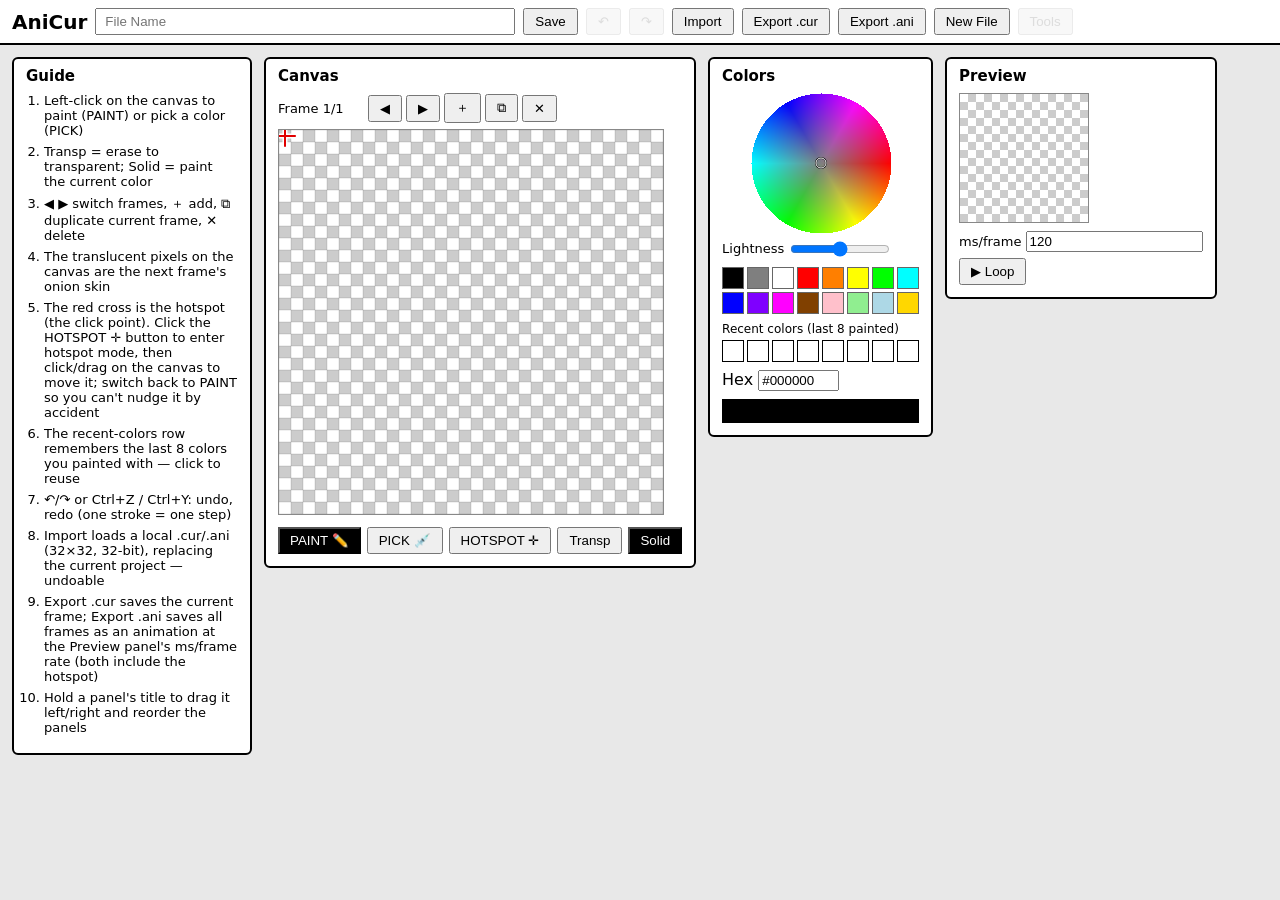
<file: AniCur/index.html>
<!DOCTYPE html>
<html lang="en">
<head>
<meta charset="UTF-8" />
<meta name="viewport" content="width=device-width, initial-scale=1.0" />
<title>AniCur — DIY Animated Cursor Editor</title>
<link rel="stylesheet" href="css/style.css" />
</head>
<body>
  <!-- Top bar: matches the sketch's File Name / Save / New File / Tools -->
  <header id="topbar">
    <span class="logo">AniCur</span>
    <input id="project-name" type="text" placeholder="File Name" />
    <button id="btn-save" title="Save to browser localStorage">Save</button>
    <button id="btn-undo" title="Undo (Ctrl+Z)" disabled>↶</button>
    <button id="btn-redo" title="Redo (Ctrl+Y)" disabled>↷</button>
    <button id="btn-import" title="Import a local .cur / .ani (replaces the current project)">Import</button>
    <input id="import-file" type="file" accept=".cur,.ani" hidden />
    <button id="btn-export" title="Export the current frame as a .cur file">Export .cur</button>
    <button id="btn-export-ani" title="Export all frames as a .ani animated cursor">Export .ani</button>
    <button id="btn-new">New File</button>
    <button id="btn-tools" disabled title="Coming later">Tools</button>
  </header>

  <main id="panels">
    <!-- Guide panel -->
    <section class="panel" id="panel-guide">
      <h2>Guide</h2>
      <ol>
        <li>Left-click on the canvas to paint (PAINT) or pick a color (PICK)</li>
        <li>Transp = erase to transparent; Solid = paint the current color</li>
        <li>◀ ▶ switch frames, ＋ add, ⧉ duplicate current frame, ✕ delete</li>
        <li>The translucent pixels on the canvas are the next frame's onion skin</li>
        <li>The red cross is the hotspot (the click point). Click the HOTSPOT ✛
            button to enter hotspot mode, then click/drag on the canvas to move it;
            switch back to PAINT so you can't nudge it by accident</li>
        <li>The recent-colors row remembers the last 8 colors you painted with — click to reuse</li>
        <li>↶/↷ or Ctrl+Z / Ctrl+Y: undo, redo (one stroke = one step)</li>
        <li>Import loads a local .cur/.ani (32×32, 32-bit), replacing the
            current project — undoable</li>
        <li>Export .cur saves the current frame; Export .ani saves all frames
            as an animation at the Preview panel's ms/frame rate (both include the hotspot)</li>
        <li>Hold a panel's title to drag it left/right and reorder the panels</li>
      </ol>
    </section>

    <!-- Canvas panel -->
    <section class="panel" id="panel-canvas">
      <h2>Canvas</h2>
      <div class="canvas-toolbar">
        <span id="frame-label">Frame 1/1</span>
        <button id="btn-prev">◀</button>
        <button id="btn-next">▶</button>
        <button id="btn-add">＋</button>
        <button id="btn-dup">⧉</button>
        <button id="btn-del">✕</button>
      </div>
      <canvas id="editor" width="384" height="384"></canvas>
      <div class="canvas-buttons">
        <button id="btn-paint" class="active">PAINT ✏️</button>
        <button id="btn-pick">PICK 💉</button>
        <button id="btn-hotspot" title="Activate to drag the red hotspot cross">HOTSPOT ✛</button>
        <button id="btn-transp">Transp</button>
        <button id="btn-solid" class="active">Solid</button>
      </div>
    </section>

    <!-- Colors panel: wheel + lightness slider + presets + recent colors + hex -->
    <section class="panel" id="panel-colors">
      <h2>Colors</h2>
      <canvas id="wheel" width="140" height="140" title="Click/drag to pick hue & saturation"></canvas>
      <label id="lightness-row">Lightness <input id="lightness" type="range" min="0" max="100" value="50" /></label>
      <div id="palette"></div>
      <label class="section-label">Recent colors (last 8 painted)</label>
      <div id="temp-palette"></div>
      <label>Hex <input id="hex-input" type="text" value="#000000" size="8" /></label>
      <div id="current-color" title="Current color"></div>
    </section>

    <!-- Preview panel -->
    <section class="panel" id="panel-preview">
      <h2>Preview</h2>
      <canvas id="preview" width="128" height="128"></canvas>
      <label>ms/frame <input id="frame-ms" type="number" value="120" min="20" step="10" /></label>
      <button id="btn-play">▶ Loop</button>
    </section>
  </main>

  <script type="module" src="js/main.js"></script>
</body>
</html>
</file>
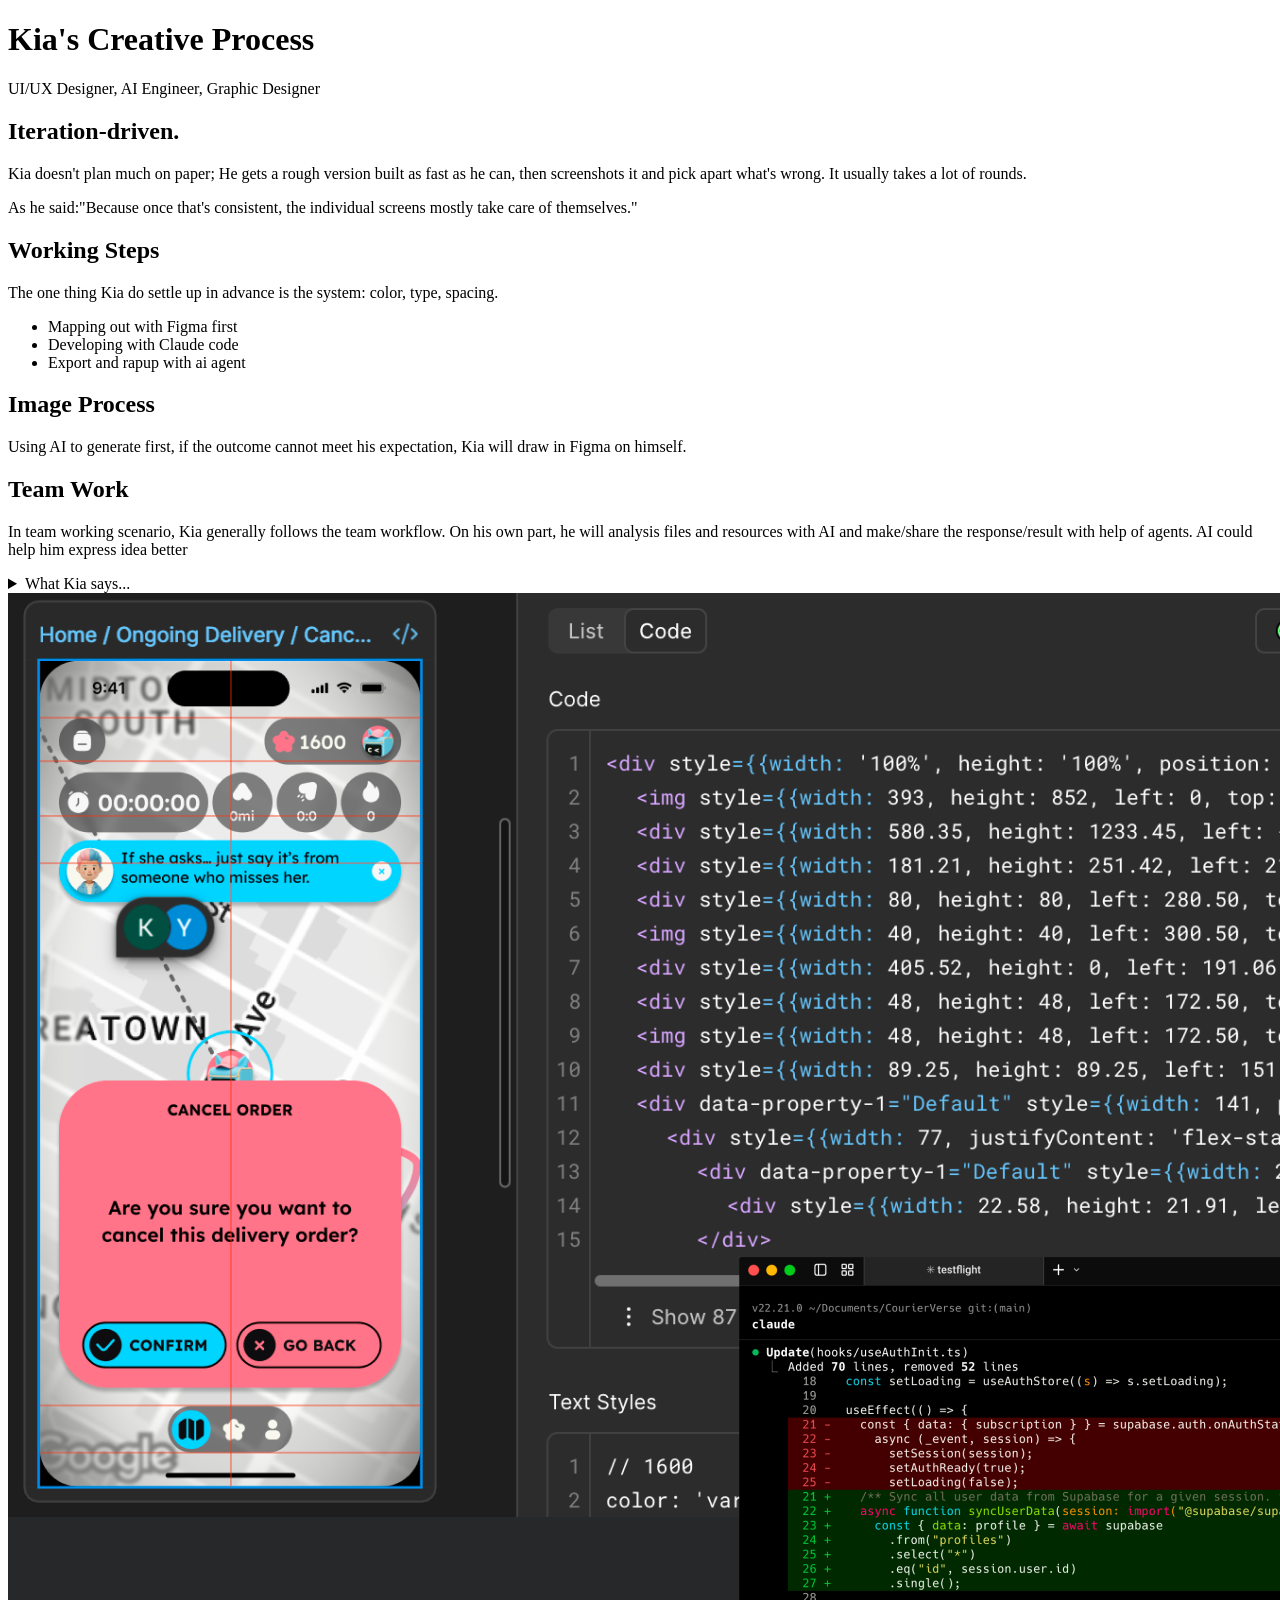
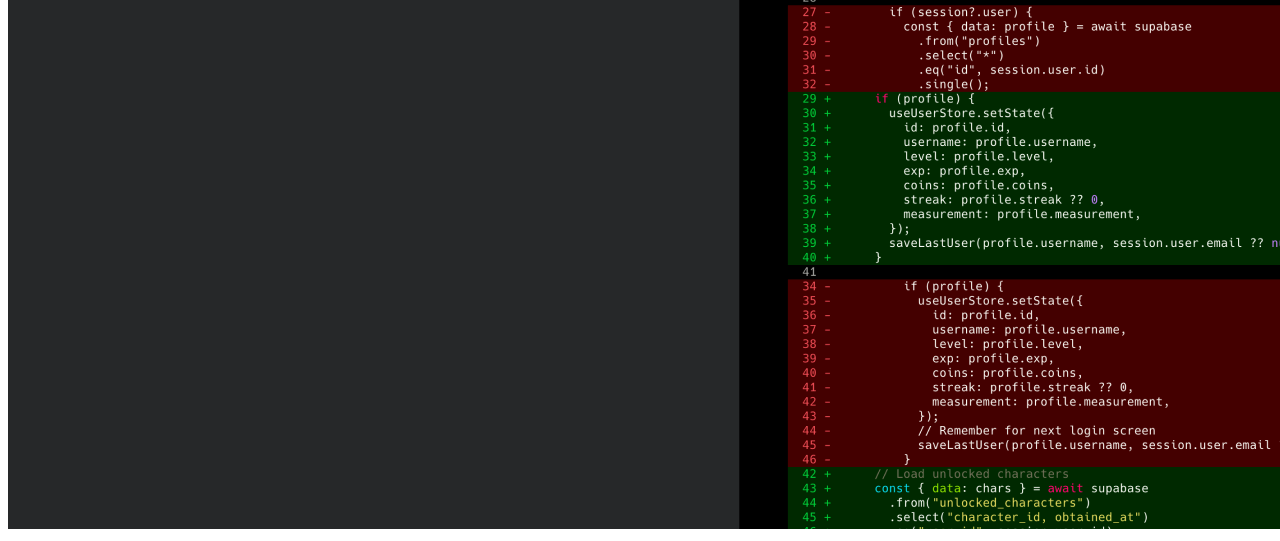
<file: Week 01/index.html>
<!DOCTYPE html>
<html>
<head>
  <title>My Partner's Creative Process</title>
</head>
<body>

  <h1>Kia's Creative Process</h1>
  <p>UI/UX Designer, AI Engineer, Graphic Designer</p>

  <div>
    <h2>Iteration-driven.</h2>
    <p>Kia doesn't plan much on paper; He gets a rough version built as fast as he can, then screenshots it and pick apart what's wrong. It usually takes a lot of rounds.</p>
    <p>As he said:"Because once that's consistent, the individual screens mostly take care of themselves."</p>
  </div>

  <div>
    <h2>Working Steps</h2>
    <p>The one thing Kia do settle up in advance is the system: color, type, spacing.</p>
    <ul>
      <li>Mapping out with Figma first</li>
      <li>Developing with Claude code</li>
      <li>Export and rapup with ai agent</li>
    </ul>
  </div>

  <div>
    <h2>Image Process</h2>
    <p>Using AI to generate first, if the outcome cannot meet his expectation, Kia will draw in Figma on himself.</p>
  </div>

  <div>
    <h2>Team Work</h2>
    <p>In team working scenario, Kia generally follows the team workflow. On his own part, he will analysis files and resources with AI and make/share the response/result with help of agents. AI could help him express idea better</p>
  </div>

  <details>
    <summary>What Kia says...</summary>
    <p>"I came from graphic design, and I code now, so I tend to prototype in the browser instead of making static mockups."</p>
  </details>

  <img src="01_ai-workflow.png" alt="Kia's Process Example">

</body>
</html>
</file>
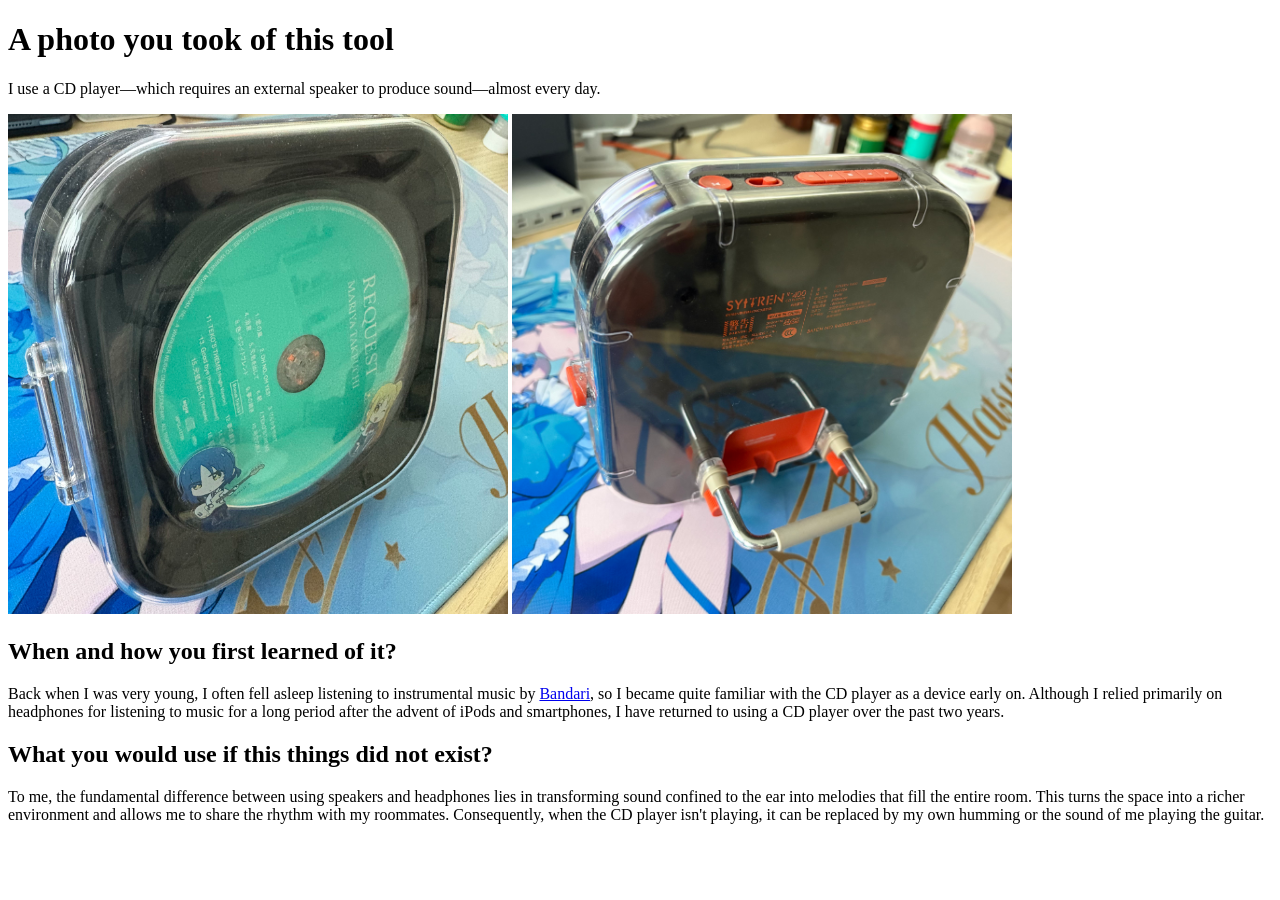
<file: Week 02/index.html>
<!DOCTYPE html>
<html>
<head>
  <title>Tool Reflection</title>
</head>
<body>

  <h1>A photo you took of this tool</h1>
  <p>I use a CD player—which requires an external speaker to produce sound—almost every day.</p>
  
  <img src="CDP-01.jpg" alt="CD Player Front" style="max-width: 500px;">

  <img src="CDP-02.jpg" alt="CD Player Back" style="max-width: 500px;">

  <div>
    <h2>When and how you first learned of it?</h2>
    <p>Back when I was very young, I often fell asleep listening to instrumental music by <a href="https://en.wikipedia.org/wiki/Bandari_(music_project)">Bandari</a>, so I became quite familiar with the CD player as a device early on. Although I relied primarily on headphones for listening to music for a long period after the advent of iPods and smartphones, I have returned to using a CD player over the past two years.</p>
  </div>

  <div>
    <h2>What you would use if this things did not exist?</h2>
    <p>To me, the fundamental difference between using speakers and headphones lies in transforming sound confined to the ear into melodies that fill the entire room. This turns the space into a richer environment and allows me to share the rhythm with my roommates. Consequently, when the CD player isn't playing, it can be replaced by my own humming or the sound of me playing the guitar.</p>  
    </div>

</body>
</html>
</file>
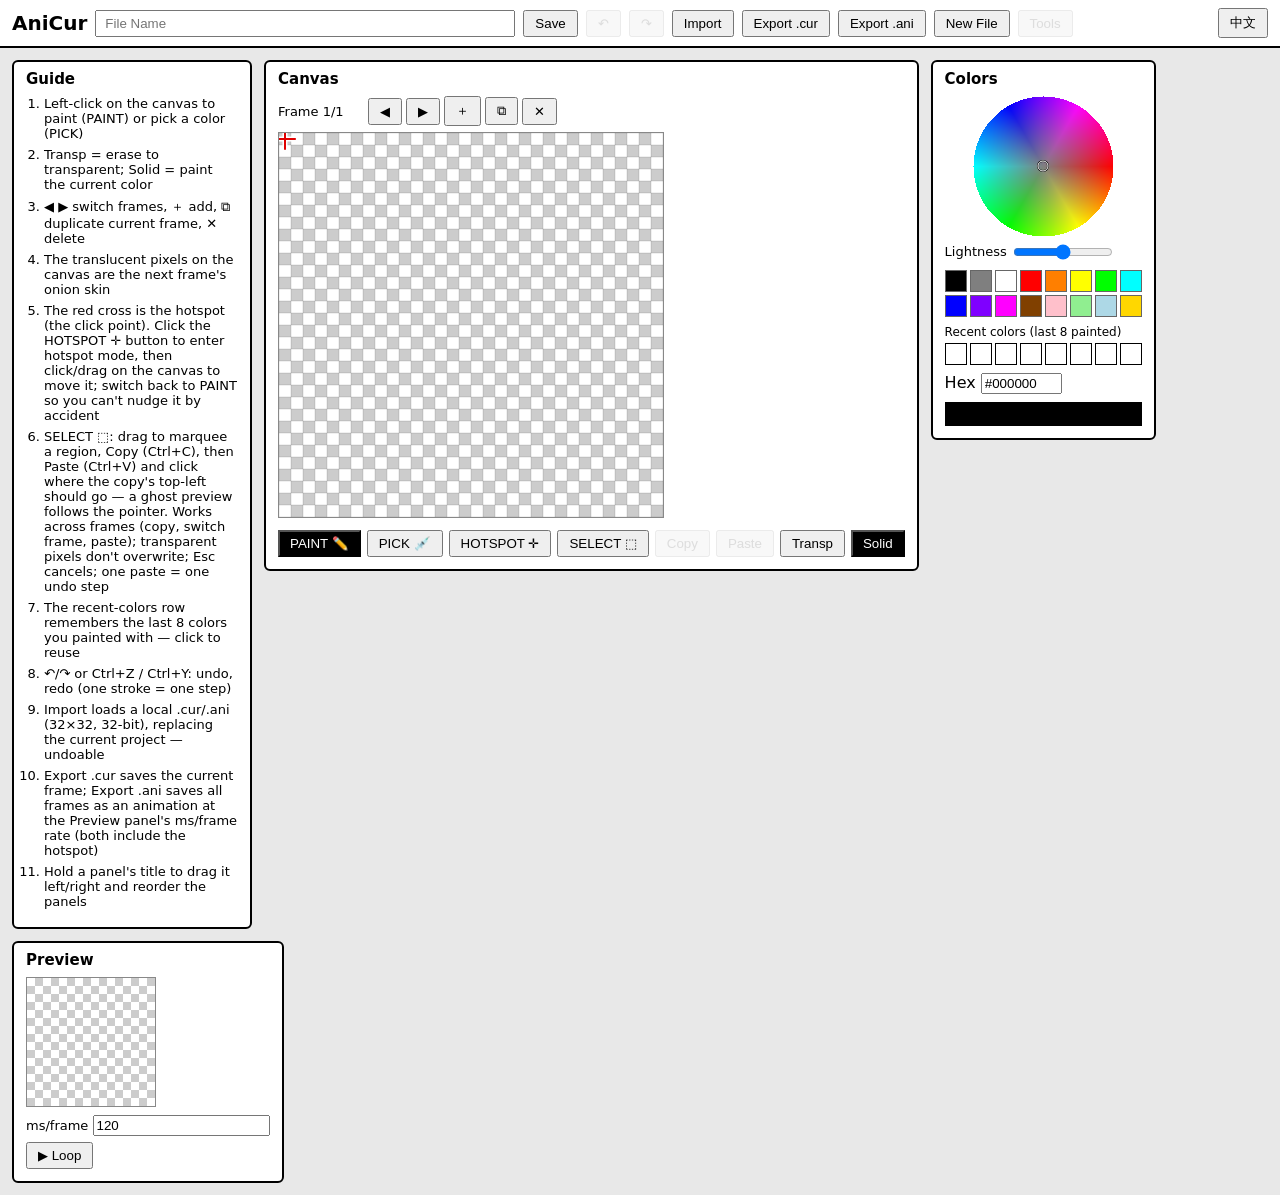
<file: Week 06-07/index.html>
<!DOCTYPE html>
<html lang="en">
<head>
<meta charset="UTF-8" />
<meta name="viewport" content="width=device-width, initial-scale=1.0" />
<title>AniCur — DIY Animated Cursor Editor</title>
<link rel="stylesheet" href="css/style.css" />
</head>
<body>
  <!-- Top bar: matches the sketch's File Name / Save / New File / Tools -->
  <header id="topbar">
    <span class="logo">AniCur</span>
    <input id="project-name" type="text" placeholder="File Name" data-i18n-placeholder="fileName" />
    <button id="btn-save" title="Save to browser localStorage" data-i18n="save" data-i18n-title="saveTitle">Save</button>
    <button id="btn-undo" title="Undo (Ctrl+Z)" data-i18n-title="undoTitle" disabled>↶</button>
    <button id="btn-redo" title="Redo (Ctrl+Y)" data-i18n-title="redoTitle" disabled>↷</button>
    <button id="btn-import" title="Import a local .cur / .ani (replaces the current project)" data-i18n="import" data-i18n-title="importTitle">Import</button>
    <input id="import-file" type="file" accept=".cur,.ani" hidden />
    <button id="btn-export" title="Export the current frame as a .cur file" data-i18n="exportCur" data-i18n-title="exportCurTitle">Export .cur</button>
    <button id="btn-export-ani" title="Export all frames as a .ani animated cursor" data-i18n="exportAni" data-i18n-title="exportAniTitle">Export .ani</button>
    <button id="btn-new" data-i18n="newFile">New File</button>
    <button id="btn-tools" disabled title="Coming later" data-i18n="tools" data-i18n-title="toolsTitle">Tools</button>
    <button id="btn-lang" title="中文 / English">中文</button>
  </header>

  <main id="panels">
    <!-- Guide panel -->
    <section class="panel" id="panel-guide">
      <h2 data-i18n="guideTitle">Guide</h2>
      <ol>
        <li data-i18n="guide1">Left-click on the canvas to paint (PAINT) or pick a color (PICK)</li>
        <li data-i18n="guide2">Transp = erase to transparent; Solid = paint the current color</li>
        <li data-i18n="guide3">◀ ▶ switch frames, ＋ add, ⧉ duplicate current frame, ✕ delete</li>
        <li data-i18n="guide4">The translucent pixels on the canvas are the next frame's onion skin</li>
        <li data-i18n="guide5">The red cross is the hotspot (the click point). Click the HOTSPOT ✛
            button to enter hotspot mode, then click/drag on the canvas to move it;
            switch back to PAINT so you can't nudge it by accident</li>
        <li data-i18n="guide6">SELECT ⬚: drag to marquee a region, Copy (Ctrl+C), then Paste
            (Ctrl+V) and click where the copy's top-left should go — a ghost
            preview follows the pointer. Works across frames (copy, switch
            frame, paste); transparent pixels don't overwrite; Esc cancels;
            one paste = one undo step</li>
        <li data-i18n="guide7">The recent-colors row remembers the last 8 colors you painted with — click to reuse</li>
        <li data-i18n="guide8">↶/↷ or Ctrl+Z / Ctrl+Y: undo, redo (one stroke = one step)</li>
        <li data-i18n="guide9">Import loads a local .cur/.ani (32×32, 32-bit), replacing the
            current project — undoable</li>
        <li data-i18n="guide10">Export .cur saves the current frame; Export .ani saves all frames
            as an animation at the Preview panel's ms/frame rate (both include the hotspot)</li>
        <li data-i18n="guide11">Hold a panel's title to drag it left/right and reorder the panels</li>
      </ol>
    </section>

    <!-- Canvas panel -->
    <section class="panel" id="panel-canvas">
      <h2 data-i18n="canvasTitle">Canvas</h2>
      <div class="canvas-toolbar">
        <span id="frame-label">Frame 1/1</span>
        <button id="btn-prev">◀</button>
        <button id="btn-next">▶</button>
        <button id="btn-add">＋</button>
        <button id="btn-dup">⧉</button>
        <button id="btn-del">✕</button>
      </div>
      <canvas id="editor" width="384" height="384"></canvas>
      <div class="canvas-buttons">
        <button id="btn-paint" class="active" data-i18n="paint">PAINT ✏️</button>
        <button id="btn-pick" data-i18n="pick">PICK 💉</button>
        <button id="btn-hotspot" title="Activate to drag the red hotspot cross" data-i18n="hotspot" data-i18n-title="hotspotTitle">HOTSPOT ✛</button>
        <button id="btn-select" title="Drag to select a region of the canvas" data-i18n="select" data-i18n-title="selectTitle">SELECT ⬚</button>
        <button id="btn-copy" title="Copy the selected region (Ctrl+C)" data-i18n="copy" data-i18n-title="copyTitle" disabled>Copy</button>
        <button id="btn-paste" title="Paste: click on the canvas to place the copy (Ctrl+V)" data-i18n="paste" data-i18n-title="pasteTitle" disabled>Paste</button>
        <button id="btn-transp" data-i18n="transp">Transp</button>
        <button id="btn-solid" class="active" data-i18n="solid">Solid</button>
      </div>
    </section>

    <!-- Colors panel: wheel + lightness slider + presets + recent colors + hex -->
    <section class="panel" id="panel-colors">
      <h2 data-i18n="colorsTitle">Colors</h2>
      <canvas id="wheel" width="140" height="140" title="Click/drag to pick hue & saturation" data-i18n-title="wheelTitle"></canvas>
      <label id="lightness-row"><span data-i18n="lightness">Lightness </span><input id="lightness" type="range" min="0" max="100" value="50" /></label>
      <div id="palette"></div>
      <label class="section-label" data-i18n="recentColors">Recent colors (last 8 painted)</label>
      <div id="temp-palette"></div>
      <label><span data-i18n="hex">Hex </span><input id="hex-input" type="text" value="#000000" size="8" /></label>
      <div id="current-color" title="Current color" data-i18n-title="currentColorTitle"></div>
    </section>

    <!-- Preview panel -->
    <section class="panel" id="panel-preview">
      <h2 data-i18n="previewTitle">Preview</h2>
      <canvas id="preview" width="128" height="128"></canvas>
      <label><span data-i18n="msFrame">ms/frame </span><input id="frame-ms" type="number" value="120" min="20" step="10" /></label>
      <button id="btn-play">▶ Loop</button>
    </section>
  </main>

  <script type="module" src="js/main.js"></script>
</body>
</html>
</file>
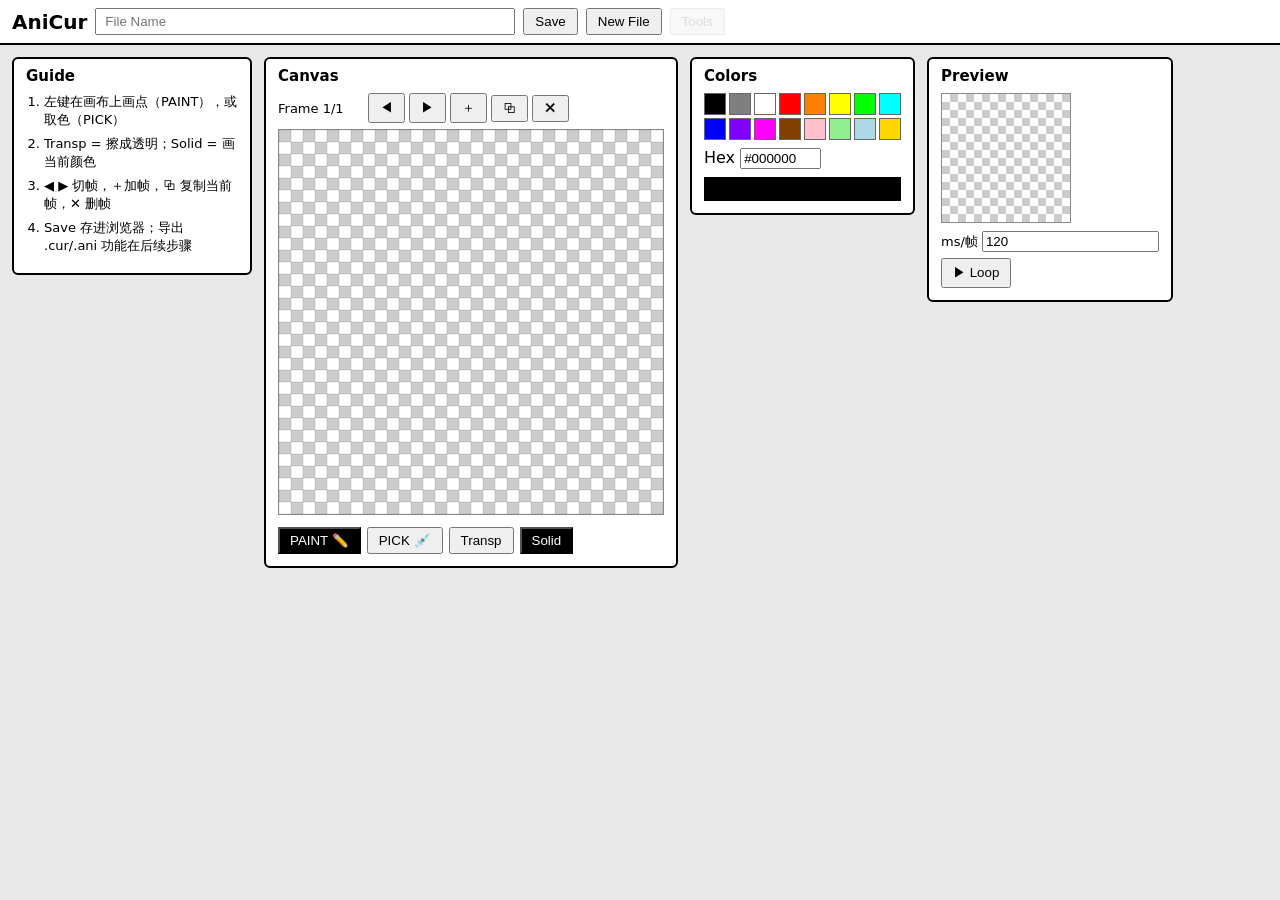
<file: Week 05/anicur-starter-v0/index.html>
<!DOCTYPE html>
<html lang="zh-CN">
<head>
<meta charset="UTF-8" />
<meta name="viewport" content="width=device-width, initial-scale=1.0" />
<title>AniCur — DIY Animated Cursor Editor</title>
<link rel="stylesheet" href="css/style.css" />
</head>
<body>
  <!-- 顶栏：对应草图的 File Name / Save / New File / Tools -->
  <header id="topbar">
    <span class="logo">AniCur</span>
    <input id="project-name" type="text" placeholder="File Name" />
    <button id="btn-save" title="存到浏览器 localStorage">Save</button>
    <button id="btn-new">New File</button>
    <button id="btn-tools" disabled title="后面再做">Tools</button>
  </header>

  <main id="panels">
    <!-- Guide 面板 -->
    <section class="panel" id="panel-guide">
      <h2>Guide</h2>
      <ol>
        <li>左键在画布上画点（PAINT），或取色（PICK）</li>
        <li>Transp = 擦成透明；Solid = 画当前颜色</li>
        <li>◀ ▶ 切帧，＋加帧，⧉ 复制当前帧，✕ 删帧</li>
        <li>Save 存进浏览器；导出 .cur/.ani 功能在后续步骤</li>
      </ol>
    </section>

    <!-- Canvas 面板 -->
    <section class="panel" id="panel-canvas">
      <h2>Canvas</h2>
      <div class="canvas-toolbar">
        <span id="frame-label">Frame 1/1</span>
        <button id="btn-prev">◀</button>
        <button id="btn-next">▶</button>
        <button id="btn-add">＋</button>
        <button id="btn-dup">⧉</button>
        <button id="btn-del">✕</button>
      </div>
      <canvas id="editor" width="384" height="384"></canvas>
      <div class="canvas-buttons">
        <button id="btn-paint" class="active">PAINT ✏️</button>
        <button id="btn-pick">PICK 💉</button>
        <button id="btn-transp">Transp</button>
        <button id="btn-solid" class="active">Solid</button>
      </div>
    </section>

    <!-- Colors 面板（v0：固定色板 + hex；色轮以后换上） -->
    <section class="panel" id="panel-colors">
      <h2>Colors</h2>
      <div id="palette"></div>
      <label>Hex <input id="hex-input" type="text" value="#000000" size="8" /></label>
      <div id="current-color" title="当前颜色"></div>
    </section>

    <!-- Onion Skin / 预览面板（v0 占位：播放预览，叠影后续加） -->
    <section class="panel" id="panel-preview">
      <h2>Preview</h2>
      <canvas id="preview" width="128" height="128"></canvas>
      <label>ms/帧 <input id="frame-ms" type="number" value="120" min="20" step="10" /></label>
      <button id="btn-play">▶ Loop</button>
    </section>
  </main>

  <script type="module" src="js/main.js"></script>
</body>
</html>
</file>
<file: AniCur/css/style.css>
/* AniCur — layout clarity first, polish later */
* { box-sizing: border-box; }
body {
  margin: 0;
  font-family: system-ui, "Segoe UI", sans-serif;
  background: #e8e8e8;
}

#topbar {
  display: flex;
  align-items: center;
  gap: 8px;
  padding: 8px 12px;
  background: #fff;
  border-bottom: 2px solid #000;
}
#topbar .logo { font-weight: 800; font-size: 20px; }
#project-name { flex: 1; max-width: 420px; padding: 4px 8px; }

#panels {
  display: flex;
  align-items: flex-start;
  gap: 12px;
  padding: 12px;
  flex-wrap: wrap;
}
.panel {
  background: #fff;
  border: 2px solid #000;
  border-radius: 6px;
  padding: 8px 12px 12px;
}
.panel h2 { margin: 0 0 8px; font-size: 15px; }
.panel h2.drag-handle { cursor: grab; user-select: none; touch-action: none; }
.panel.dragging { opacity: 0.6; outline: 2px dashed #000; }
.panel.dragging h2.drag-handle { cursor: grabbing; }

#panel-guide { width: 240px; font-size: 13px; }
#panel-guide ol { padding-left: 18px; margin: 0; }
#panel-guide li { margin-bottom: 6px; }

.canvas-toolbar { display: flex; gap: 4px; align-items: center; margin-bottom: 6px; }
#frame-label { font-size: 13px; margin-right: 6px; min-width: 80px; }
#editor {
  /* 32×32 logical pixels × 12 = 384; image-rendering keeps hard edges */
  image-rendering: pixelated;
  border: 1px solid #888;
  cursor: crosshair;
  touch-action: none; /* required for Pointer Events: blocks scroll gestures on the canvas */
}
.canvas-buttons { display: flex; gap: 6px; margin-top: 8px; flex-wrap: wrap; }

button { padding: 4px 10px; cursor: pointer; }
button.active { background: #000; color: #fff; }
button:disabled { opacity: 0.4; cursor: default; }

#wheel { display: block; margin: 0 auto 6px; cursor: crosshair; touch-action: none; }
#lightness-row { font-size: 13px; display: block; margin-bottom: 8px; }
#lightness { vertical-align: middle; width: 100px; }
#palette {
  display: grid;
  grid-template-columns: repeat(8, 22px);
  gap: 3px;
  margin-bottom: 8px;
}
#palette .swatch {
  width: 22px; height: 22px;
  border: 1px solid #666;
  cursor: pointer;
}
.section-label { font-size: 12px; display: block; margin-bottom: 4px; }
#temp-palette {
  display: grid;
  grid-template-columns: repeat(8, 22px);
  gap: 3px;
  margin-bottom: 8px;
}
#temp-palette .swatch {
  width: 22px; height: 22px;
  border: 1px solid #666;
  cursor: pointer;
}
#temp-palette .swatch.empty {
  border: 1px solid #000; /* empty slot = black-bordered blank box */
  background: #fff;
  cursor: default;
}
#current-color {
  width: 100%; height: 24px;
  border: 1px solid #000;
  margin-top: 8px;
  background: #000;
}

#panel-preview #preview {
  image-rendering: pixelated;
  border: 1px solid #888;
  /* checkerboard shows transparency */
  background: repeating-conic-gradient(#ccc 0% 25%, #fff 0% 50%) 0 0 / 16px 16px;
  display: block;
  margin-bottom: 8px;
}
#panel-preview label { font-size: 13px; display: block; margin-bottom: 6px; }
</file>
<file: Week 06-07/css/style.css>
/* AniCur — layout clarity first, polish later */
* { box-sizing: border-box; }
body {
  margin: 0;
  font-family: system-ui, "Segoe UI", sans-serif;
  background: #e8e8e8;
}

#topbar {
  display: flex;
  align-items: center;
  gap: 8px;
  padding: 8px 12px;
  background: #fff;
  border-bottom: 2px solid #000;
}
#topbar .logo { font-weight: 800; font-size: 20px; }
#project-name { flex: 1; max-width: 420px; padding: 4px 8px; }
#btn-lang { margin-left: auto; } /* pin the language toggle to the top-right corner */

#panels {
  display: flex;
  align-items: flex-start;
  gap: 12px;
  padding: 12px;
  flex-wrap: wrap;
}
.panel {
  background: #fff;
  border: 2px solid #000;
  border-radius: 6px;
  padding: 8px 12px 12px;
}
.panel h2 { margin: 0 0 8px; font-size: 15px; }
.panel h2.drag-handle { cursor: grab; user-select: none; touch-action: none; }
.panel.dragging { opacity: 0.6; outline: 2px dashed #000; }
.panel.dragging h2.drag-handle { cursor: grabbing; }

#panel-guide { width: 240px; font-size: 13px; }
#panel-guide ol { padding-left: 18px; margin: 0; }
#panel-guide li { margin-bottom: 6px; }

.canvas-toolbar { display: flex; gap: 4px; align-items: center; margin-bottom: 6px; }
#frame-label { font-size: 13px; margin-right: 6px; min-width: 80px; }
#editor {
  /* 32×32 logical pixels × 12 = 384; image-rendering keeps hard edges */
  image-rendering: pixelated;
  border: 1px solid #888;
  cursor: crosshair;
  touch-action: none; /* required for Pointer Events: blocks scroll gestures on the canvas */
}
.canvas-buttons { display: flex; gap: 6px; margin-top: 8px; flex-wrap: wrap; }

button { padding: 4px 10px; cursor: pointer; }
button.active { background: #000; color: #fff; }
button:disabled { opacity: 0.4; cursor: default; }

#wheel { display: block; margin: 0 auto 6px; cursor: crosshair; touch-action: none; }
#lightness-row { font-size: 13px; display: block; margin-bottom: 8px; }
#lightness { vertical-align: middle; width: 100px; }
#palette {
  display: grid;
  grid-template-columns: repeat(8, 22px);
  gap: 3px;
  margin-bottom: 8px;
}
#palette .swatch {
  width: 22px; height: 22px;
  border: 1px solid #666;
  cursor: pointer;
}
.section-label { font-size: 12px; display: block; margin-bottom: 4px; }
#temp-palette {
  display: grid;
  grid-template-columns: repeat(8, 22px);
  gap: 3px;
  margin-bottom: 8px;
}
#temp-palette .swatch {
  width: 22px; height: 22px;
  border: 1px solid #666;
  cursor: pointer;
}
#temp-palette .swatch.empty {
  border: 1px solid #000; /* empty slot = black-bordered blank box */
  background: #fff;
  cursor: default;
}
#current-color {
  width: 100%; height: 24px;
  border: 1px solid #000;
  margin-top: 8px;
  background: #000;
}

#panel-preview #preview {
  image-rendering: pixelated;
  border: 1px solid #888;
  /* checkerboard shows transparency */
  background: repeating-conic-gradient(#ccc 0% 25%, #fff 0% 50%) 0 0 / 16px 16px;
  display: block;
  margin-bottom: 8px;
}
#panel-preview label { font-size: 13px; display: block; margin-bottom: 6px; }
</file>
<file: Week 05/anicur-starter-v0/css/style.css>
* { box-sizing: border-box; }
body {
  margin: 0;
  font-family: system-ui, "Segoe UI", sans-serif;
  background: #e8e8e8;
}

#topbar {
  display: flex;
  align-items: center;
  gap: 8px;
  padding: 8px 12px;
  background: #fff;
  border-bottom: 2px solid #000;
}
#topbar .logo { font-weight: 800; font-size: 20px; }
#project-name { flex: 1; max-width: 420px; padding: 4px 8px; }

#panels {
  display: flex;
  align-items: flex-start;
  gap: 12px;
  padding: 12px;
  flex-wrap: wrap;
}
.panel {
  background: #fff;
  border: 2px solid #000;
  border-radius: 6px;
  padding: 8px 12px 12px;
}
.panel h2 { margin: 0 0 8px; font-size: 15px; }

#panel-guide { width: 240px; font-size: 13px; }
#panel-guide ol { padding-left: 18px; margin: 0; }
#panel-guide li { margin-bottom: 6px; }

.canvas-toolbar { display: flex; gap: 4px; align-items: center; margin-bottom: 6px; }
#frame-label { font-size: 13px; margin-right: 6px; min-width: 80px; }
#editor {
  image-rendering: pixelated;
  border: 1px solid #888;
  cursor: crosshair;
  touch-action: none;
}
.canvas-buttons { display: flex; gap: 6px; margin-top: 8px; flex-wrap: wrap; }

button { padding: 4px 10px; cursor: pointer; }
button.active { background: #000; color: #fff; }
button:disabled { opacity: 0.4; cursor: default; }

#palette {
  display: grid;
  grid-template-columns: repeat(8, 22px);
  gap: 3px;
  margin-bottom: 8px;
}
#palette .swatch {
  width: 22px; height: 22px;
  border: 1px solid #666;
  cursor: pointer;
}
#current-color {
  width: 100%; height: 24px;
  border: 1px solid #000;
  margin-top: 8px;
  background: #000;
}

#panel-preview #preview {
  image-rendering: pixelated;
  border: 1px solid #888;
  background: repeating-conic-gradient(#ccc 0% 25%, #fff 0% 50%) 0 0 / 16px 16px;
  display: block;
  margin-bottom: 8px;
}
#panel-preview label { font-size: 13px; display: block; margin-bottom: 6px; }
</file>
